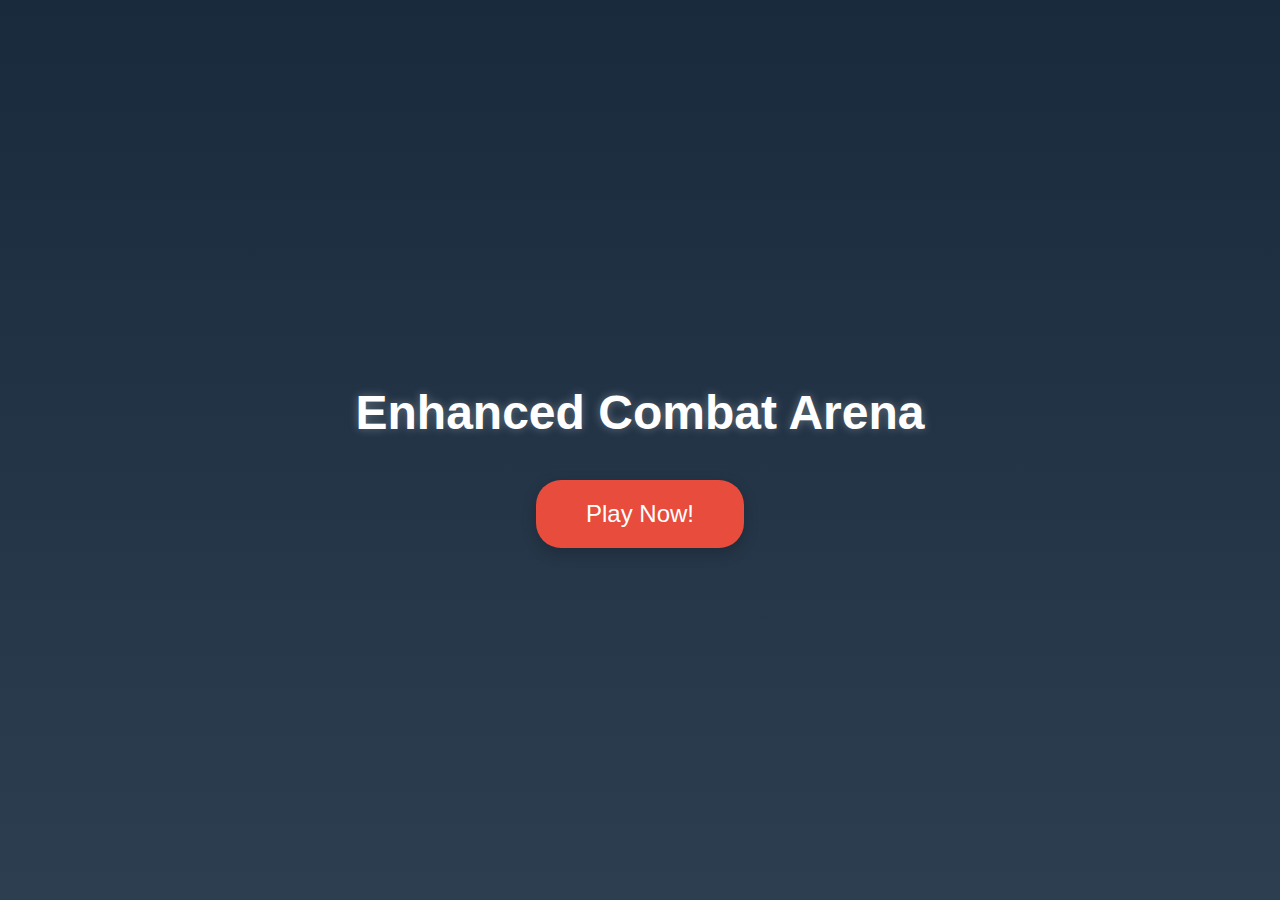
<file: docs/index.html>
<!DOCTYPE html>
<html>
<head>
    <title>Enhanced Combat Arena</title>
    <link rel="stylesheet" href="./styles/game.css">
    <style>
        body {
            margin: 0;
            height: 100vh;
            display: flex;
            flex-direction: column;
            align-items: center;
            justify-content: center;
            background: linear-gradient(to bottom, #1a2a3d, #2c3e50);
            font-family: Arial, sans-serif;
        }

        h1 {
            color: white;
            font-size: 3em;
            text-shadow: 0 0 10px rgba(255,255,255,0.3);
            margin-bottom: 40px;
            text-align: center;
        }

        .play-button {
            padding: 20px 50px;
            font-size: 1.5em;
            background: #e74c3c;
            color: white;
            border: none;
            border-radius: 25px;
            cursor: pointer;
            transition: transform 0.2s, background 0.2s, box-shadow 0.2s;
            text-decoration: none;
            box-shadow: 0 5px 15px rgba(0,0,0,0.2);
        }

        .play-button:hover {
            transform: scale(1.1);
            background: #c0392b;
            box-shadow: 0 8px 20px rgba(0,0,0,0.3);
        }

        .play-button:active {
            transform: scale(0.95);
        }
    </style>
</head>
<body>
    <h1>Enhanced Combat Arena</h1>
    <a href="character-select.html" class="play-button">Play Now!</a>
</body>
</html>
</file>
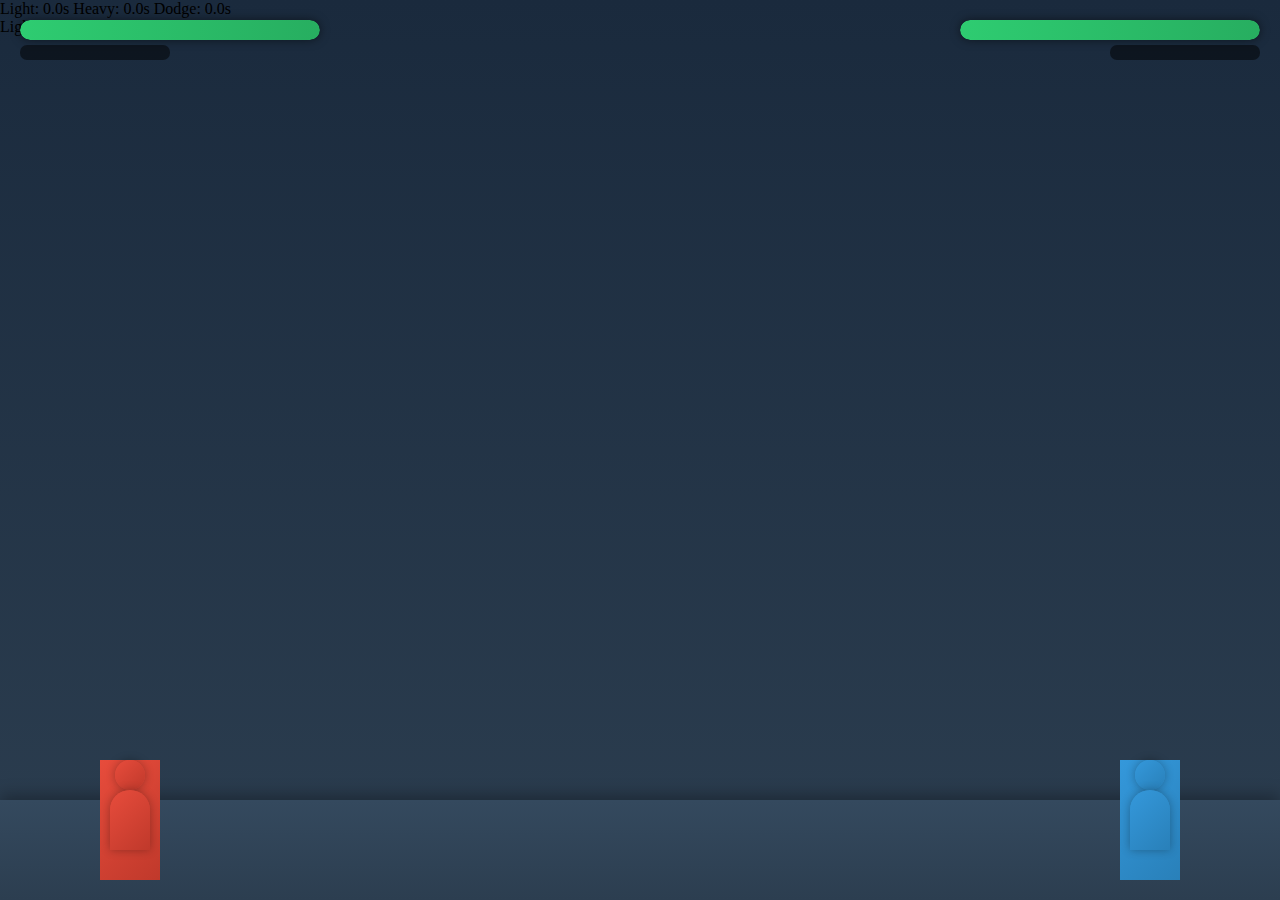
<file: newbattle.html>
<!DOCTYPE html>
<html>
<head>
    <title>Enhanced Combat Arena</title>
    <style>
        body {
            background: linear-gradient(to bottom, #1a2a3d, #2c3e50);
            margin: 0;
            overflow: hidden;
            height: 100vh;
        }
        .arena-floor {
            position: absolute;
            bottom: 0;
            width: 100%;
            height: 100px;
            background: linear-gradient(to bottom, #34495e, #2c3e50);
            box-shadow: 0 -5px 15px rgba(0,0,0,0.3);
        }
        .player {
            width: 60px;
            height: 120px;
            position: absolute;
            bottom: 20px;
            transition: transform 0.2s;
        }
        .player::before {  /* Head */
            content: '';
            position: absolute;
            top: 0;
            left: 15px;
            width: 30px;
            height: 30px;
            background: inherit;
            border-radius: 50%;
            box-shadow: 0 0 10px rgba(0,0,0,0.3);
            transition: all 0.3s;
        }
        .player::after {  /* Body */
            content: '';
            position: absolute;
            top: 30px;
            left: 10px;
            width: 40px;
            height: 60px;
            background: inherit;
            border-radius: 20px 20px 0 0;
            box-shadow: 0 0 10px rgba(0,0,0,0.3);
            transition: all 0.3s;
        }
        #player1 {
            background: linear-gradient(135deg, #e74c3c, #c0392b);
            left: 100px;
        }
        #player2 {
            background: linear-gradient(135deg, #3498db, #2980b9);
            right: 100px;
        }
        .transformed {
            filter: brightness(1.5) contrast(1.2);
            transform: scale(1.2);
        }
        .transformed::before,
        .transformed::after {
            box-shadow: 0 0 20px rgba(255,165,0,0.8);
        }
        .player.moving {
            animation: bounce 0.5s infinite;
        }
        .player.sliding {
            animation: slide 0.5s forwards;
        }
        @keyframes bounce {
            0%, 100% { transform: translateY(0); }
            50% { transform: translateY(-5px); }
        }
        @keyframes slide {
            0% { transform: rotate(0deg); }
            50% { transform: rotate(90deg) translateX(30px); height: 60px; }
            100% { transform: rotate(0deg); }
        }
        .health-bar {
            width: 300px;
            height: 20px;
            background: rgba(0,0,0,0.5);
            position: absolute;
            top: 20px;
            border-radius: 10px;
            overflow: hidden;
            box-shadow: 0 0 10px rgba(0,0,0,0.5);
        }
        .health-fill {
            height: 100%;
            background: linear-gradient(90deg, #2ecc71, #27ae60);
            transition: width 0.3s;
            border-radius: 10px;
        }
        #health1 { left: 20px; }
        #health2 { right: 20px; }
        
        .light-attack {
            position: absolute;
            width: 50px;
            height: 8px;
            background: linear-gradient(90deg, rgba(255,255,0,0.8), transparent);
            display: none;
            filter: blur(2px);
            animation: lightSlash 0.3s ease-out;
            border-radius: 4px;
        }
        .heavy-attack {
            position: absolute;
            width: 60px;
            height: 20px;
            background: linear-gradient(90deg, rgba(255,107,0,0.9), transparent);
            display: none;
            filter: blur(3px);
            animation: heavySlash 0.5s ease-out;
            border-radius: 6px;
        }
        .ultimate-meter {
            position: absolute;
            width: 150px;
            height: 15px;
            background: rgba(0,0,0,0.5);
            border-radius: 7px;
            overflow: hidden;
            top: 45px;
        }
        .ultimate-fill {
            height: 100%;
            width: 0%;
            background: linear-gradient(90deg, #FFD700, #FFA500);
            transition: width 0.3s;
        }
        #ultimate1 { left: 20px; }
        #ultimate2 { right: 20px; }

        .ultimate-ready {
            animation: pulse 1.5s infinite;
        }

        .ultimate-attack-p1 {
            position: absolute;
            width: 200px;
            height: 200px;
            background: radial-gradient(circle, #ff0000, transparent);
            filter: blur(5px);
            animation: transformationAura 2s ease-out infinite;
            display: none;
        }

        .ultimate-attack-p2 {
            position: absolute;
            width: 0;
            height: 300px;
            background: linear-gradient(to right, #0066ff, transparent);
            filter: blur(3px);
            animation: ultimateBeam 1.2s ease-out forwards;
            display: none;
        }

        @keyframes transformationAura {
            0% { transform: scale(1); opacity: 0.7; }
            50% { transform: scale(1.2); opacity: 0.9; }
            100% { transform: scale(1); opacity: 0.7; }
        }

        @keyframes ultimateBeam {
            0% { width: 0; opacity: 0; }
            10% { width: 100px; opacity: 0.3; }
            50% { width: 800px; opacity: 1; }
            100% { width: 1000px; opacity: 0; }
        }

        /* Rest of your existing animations... */
        
        .dodge-effect {
            position: absolute;
            width: 60px;
            height: 20px;
            background: rgba(255,255,255,0.3);
            filter: blur(5px);
            animation: dodgeTrail 0.5s ease-out;
        }

        @keyframes dodgeTrail {
            0% { opacity: 0.5; transform: scaleX(1); }
            100% { opacity: 0; transform: scaleX(2); }
        }

        /* Continue with your existing styles... */
    </style>
</head>
<body>
    <div class="arena-floor"></div>
    <div id="player1" class="player"></div>
    <div id="player2" class="player"></div>
    
    <div id="health1" class="health-bar">
        <div id="health1-fill" class="health-fill" style="width: 100%"></div>
    </div>
    <div id="health2" class="health-bar">
        <div id="health2-fill" class="health-fill" style="width: 100%"></div>
    </div>

    <div id="ultimate1" class="ultimate-meter">
        <div id="ultimate1-fill" class="ultimate-fill"></div>
    </div>
    <div id="ultimate2" class="ultimate-meter">
        <div id="ultimate2-fill" class="ultimate-fill"></div>
    </div>

    <div id="cooldown1" class="cooldown-display"></div>
    <div id="cooldown2" class="cooldown-display"></div>
</body>
<script>
    document.addEventListener('keydown', (e) => {
        keys[e.key.toLowerCase()] = true;
    });

    document.addEventListener('keyup', (e) => {
        keys[e.key.toLowerCase()] = false;
    });
    const player1 = {
        element: document.getElementById('player1'),
        health: 200,
        maxHealth: 200,
        x: 100,
        facing: 1,
        lightCooldown: 0,
        heavyCooldown: 0,
        ultimate: 0,
        transformed: false,
        dodgeCooldown: 0,
        stunned: false,  // 新增這行
        speed: 5
    };
    
    const player2 = {
        element: document.getElementById('player2'),
        health: 200,
        maxHealth: 200,
        x: window.innerWidth - 150,
        facing: -1,
        lightCooldown: 0,
        heavyCooldown: 0,
        ultimate: 0,
        dodgeCooldown: 0,
        stunned: false,  // 新增這行
        speed: 5
    };

    const LIGHT_COOLDOWN = 500;
    const HEAVY_COOLDOWN = 2000;
    const ULTIMATE_REQUIRED = 30;
    const DODGE_COOLDOWN = 1000;
    const keys = {};

    function dodge(player) {
        if (player.dodgeCooldown > 0) return;

        player.element.classList.add('sliding');
        player.dodgeCooldown = DODGE_COOLDOWN;

        // Create dodge trail effect
        const trail = document.createElement('div');
        trail.className = 'dodge-effect';
        trail.style.left = player.x + 'px';
        trail.style.bottom = '20px';
        document.body.appendChild(trail);

        // Move player during dodge
        const dodgeDistance = player.facing * 150;
        const newX = Math.max(0, Math.min(window.innerWidth - 60, player.x + dodgeDistance));
        player.x = newX;
        player.element.style.left = player.x + 'px';

        setTimeout(() => {
            player.element.classList.remove('sliding');
            trail.remove();
        }, 500);
    }
    function updateCooldowns() {
        document.getElementById('cooldown1').textContent = 
            `Light: ${(player1.lightCooldown/1000).toFixed(1)}s
             Heavy: ${(player1.heavyCooldown/1000).toFixed(1)}s
             Dodge: ${(player1.dodgeCooldown/1000).toFixed(1)}s
             ${player1.transformed ? 'TRANSFORMED!' : ''}`;
        document.getElementById('cooldown2').textContent = 
            `Light: ${(player2.lightCooldown/1000).toFixed(1)}s
             Heavy: ${(player2.heavyCooldown/1000).toFixed(1)}s
             Dodge: ${(player2.dodgeCooldown/1000).toFixed(1)}s`;
    }


    function transform(player) {
        if (player.ultimate < ULTIMATE_REQUIRED) return;
        
        player.transformed = true;
        player.stunned = false;  // 加在這裡，變身時解除暈眩
        player.element.style.filter = '';  // 清除暈眩的視覺效果
        player.element.classList.add('transformed');
        player.maxHealth = 300;
        player.health = Math.min(player.health + 100, player.maxHealth);
        player.speed = 8;

        // Create transformation effect
        const aura = document.createElement('div');
        aura.className = 'ultimate-attack-p1';
        aura.style.left = (player.x - 70) + 'px';
        aura.style.bottom = '0px';
        document.body.appendChild(aura);
        aura.style.display = 'block';

        // Update health bar
        const healthBar = document.getElementById('health1-fill');
        healthBar.style.width = (player.health / player.maxHealth * 100) + '%';

        // Reset ultimate meter
        player.ultimate = 0;
        document.getElementById('ultimate1-fill').style.width = '0%';
        document.getElementById('ultimate1').classList.remove('ultimate-ready');

        // End transformation after 10 seconds
        setTimeout(() => {
            player.transformed = false;
            player.element.classList.remove('transformed');
            player.maxHealth = 200;
            player.health = Math.min(player.health, player.maxHealth);
            player.speed = 5;
            healthBar.style.width = (player.health / player.maxHealth * 100) + '%';
            aura.remove();
        }, 10000);
    }

    function ultimateBeam(attacker, defender) {
    if (attacker.ultimate < ULTIMATE_REQUIRED) return;

    const beam = document.createElement('div');
    beam.className = 'ultimate-attack-p2';
    beam.style.left = (attacker.facing > 0 ? attacker.x + 60 : attacker.x - 940) + 'px';
    beam.style.bottom = '0px';
    document.body.appendChild(beam);
    beam.style.display = 'block';

    const inLine = (attacker.facing > 0 && defender.x > attacker.x) ||
                 (attacker.facing < 0 && defender.x < attacker.x);
    const distance = Math.abs((attacker.x + 30) - (defender.x + 30));
    
    if (inLine && distance < 800) {
        // 改為定身效果而不是傷害
        defender.stunned = true;
        defender.element.style.filter = 'brightness(0.5) sepia(1)';
        
        // 3秒後解除定身
        setTimeout(() => {
            defender.stunned = false;
            defender.element.style.filter = '';
        }, 5000);
    }

    attacker.ultimate = 0;
    document.getElementById('ultimate2-fill').style.width = '0%';
    document.getElementById('ultimate2').classList.remove('ultimate-ready');

    setTimeout(() => beam.remove(), 1200);
}

    // [Previous helper functions remain the same: createParticles, attack, etc.]

    let lastTime = performance.now();
    function gameLoop(currentTime) {
        const deltaTime = currentTime - lastTime;
        lastTime = currentTime;

        // Update cooldowns
        player1.lightCooldown = Math.max(0, player1.lightCooldown - deltaTime);
        player1.heavyCooldown = Math.max(0, player1.heavyCooldown - deltaTime);
        player1.dodgeCooldown = Math.max(0, player1.dodgeCooldown - deltaTime);
        player2.lightCooldown = Math.max(0, player2.lightCooldown - deltaTime);
        player2.heavyCooldown = Math.max(0, player2.heavyCooldown - deltaTime);
        player2.dodgeCooldown = Math.max(0, player2.dodgeCooldown - deltaTime);
        
        updateCooldowns();

        let player1Moving = false;
        let player2Moving = false;

        // Player 1 controls
        if (keys['a'] && player1.x > 0 && !player1.stunned) {
        player1.x -= player1.speed;
        player1.facing = -1;
        player1Moving = true;
        player1.element.style.left = player1.x + 'px';
    }
        if (keys['d'] && player1.x < window.innerWidth - 60 && !player1.stunned) {
            player1.x += player1.speed;
            player1.facing = 1;
            player1Moving = true;
            player1.element.style.left = player1.x + 'px';
        }
        if (keys['z'] && !player1.stunned) {
            const damage = player1.transformed ? 8 : 5;
            attack(player1, player2, damage, false);
        }
        if (keys['x'] && !player1.stunned) {
            const damage = player1.transformed ? 15 : 10;
            attack(player1, player2, damage, true);
        }
        if (keys['c'] && player1.ultimate >= ULTIMATE_REQUIRED ) {
            transform(player1);
        }
        if (keys['v'] && !player1.stunned) {
            dodge(player1);
        }

        // Player 2 controls
        if (keys['arrowleft'] && player2.x > 0) {
            player2.x -= player2.speed;
            player2.facing = -1;
            player2Moving = true;
            player2.element.style.left = player2.x + 'px';
        }
        if (keys['arrowright'] && player2.x < window.innerWidth - 60) {
            player2.x += player2.speed;
            player2.facing = 1;
            player2Moving = true;
            player2.element.style.left = player2.x + 'px';
        }
        if (keys['o']) {
            attack(player2, player1, 5, false);
        }
        if (keys['p']) {
            attack(player2, player1, 10, true);
        }
        if (keys['i'] && player2.ultimate >= ULTIMATE_REQUIRED) {
            ultimateBeam(player2, player1);
        }
        if (keys['u']) {
            dodge(player2);
        }

        // Update positions and animations
               

        
        player1.element.classList.toggle('moving', player1Moving);
        player2.element.classList.toggle('moving', player2Moving);

        // Check for game over
        if (player1.health <= 0 || player2.health <= 0) {
            const winner = player1.health <= 0 ? "Player 2" : "Player 1";
            alert(winner + " wins!");
            return;
        }

        requestAnimationFrame(gameLoop);
    }

    gameLoop(performance.now());
</script>
<script>
    function createParticles(x, y, isHeavy) {
        const container = document.createElement('div');
        container.className = 'attack-particles';
        container.style.left = x + 'px';
        container.style.bottom = y + 'px';
        
        const particleCount = isHeavy ? 15 : 8;
        
        for(let i = 0; i < particleCount; i++) {
            const particle = document.createElement('div');
            particle.className = 'particle';
            
            const angle = (Math.random() * Math.PI * 2);
            const speed = isHeavy ? Math.random() * 100 + 50 : Math.random() * 50 + 25;
            const x = Math.cos(angle) * speed;
            const y = Math.sin(angle) * speed;
            
            particle.style.setProperty('--x', `${x}px`);
            particle.style.setProperty('--y', `${y}px`);
            particle.style.background = isHeavy ? '#ff6b00' : '#ffff00';
            
            container.appendChild(particle);
        }
        
        document.body.appendChild(container);
        setTimeout(() => container.remove(), 500);
    }

    function attack(attacker, defender, damage, isHeavy) {
        if (isHeavy && attacker.heavyCooldown > 0) return;
        if (!isHeavy && attacker.lightCooldown > 0) return;

        const attack = document.createElement('div');
        attack.className = isHeavy ? 'heavy-attack' : 'light-attack';
        
        const attackX = attacker.facing > 0 ? 
            attacker.x + 60 : attacker.x - (isHeavy ? 60 : 50);
        attack.style.left = attackX + 'px';
        attack.style.bottom = '70px';
        
        if (attacker.facing < 0) {
            attack.style.transform = 'scaleX(-1)';
        }
        
        document.body.appendChild(attack);
        attack.style.display = 'block';

        createParticles(attackX + (attacker.facing > 0 ? 30 : -30), 70, isHeavy);

        if (isHeavy) {
            attacker.heavyCooldown = HEAVY_COOLDOWN;
        } else {
            attacker.lightCooldown = LIGHT_COOLDOWN;
        }

        const attackerCenter = attacker.x + 30;
        const defenderCenter = defender.x + 30;
        const distance = Math.abs(attackerCenter - defenderCenter);
        
        if (distance < 120) {
            defender.health = Math.max(0, defender.health - damage);
            
            // 修改大招累積邏輯：玩家1在變身狀態下不能累積大招
            if (attacker === player1) {
                if (!attacker.transformed) {
                    attacker.ultimate = Math.min(ULTIMATE_REQUIRED, attacker.ultimate + damage);
                }
            } else {
                attacker.ultimate = Math.min(ULTIMATE_REQUIRED, attacker.ultimate + damage);
            }
            
            const healthBar = defender === player1 ? 
                document.getElementById('health1-fill') : 
                document.getElementById('health2-fill');
            healthBar.style.width = (defender.health / defender.maxHealth * 100) + '%';
            
            const ultimateMeter = attacker === player1 ? 
                document.getElementById('ultimate1-fill') : 
                document.getElementById('ultimate2-fill');
            ultimateMeter.style.width = (attacker.ultimate / ULTIMATE_REQUIRED * 100) + '%';
            
            if (attacker.ultimate >= ULTIMATE_REQUIRED) {
                ultimateMeter.parentElement.classList.add('ultimate-ready');
            }
            
            defender.element.style.transform = `translateX(${attacker.facing * 10}px)`;
            setTimeout(() => {
                defender.element.style.transform = 'translateX(0)';
            }, 100);
        }

        setTimeout(() => attack.remove(), isHeavy ? 500 : 300);
    }


    // Add particle style if not already present
    const style = document.createElement('style');
    style.textContent = `
        .particle {
            position: absolute;
            width: 4px;
            height: 4px;
            background: white;
            border-radius: 50%;
            animation: particle 0.5s ease-out forwards;
        }
        @keyframes particle {
            0% { 
                transform: translate(0, 0) scale(1);
                opacity: 1;
            }
            100% { 
                transform: translate(var(--x), var(--y)) scale(0);
                opacity: 0;
            }
        }
        .attack-particles {
            position: absolute;
            pointer-events: none;
        }
    `;
    document.head.appendChild(style);
</script>
</html>
</file>
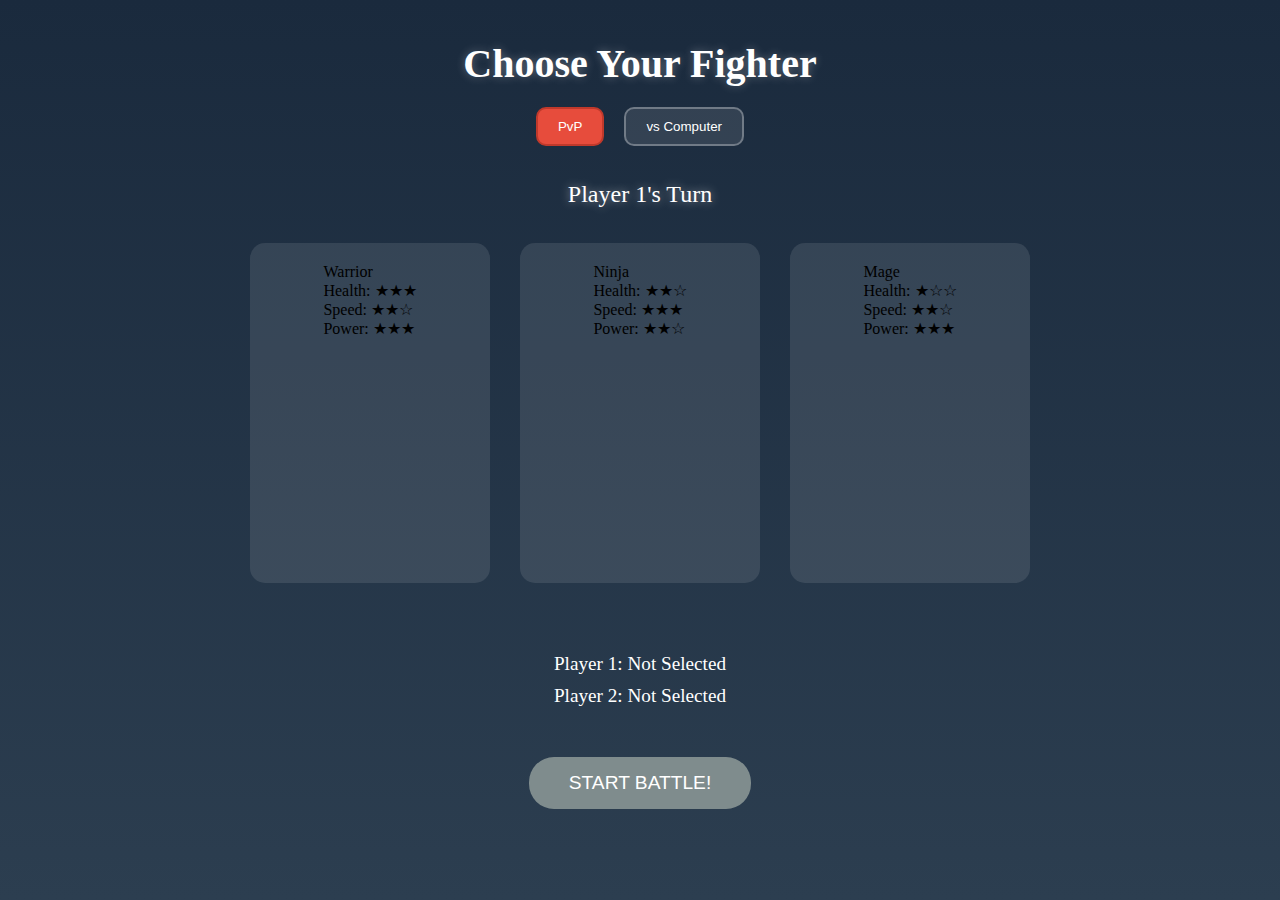
<file: docs/character-select.html>
<!DOCTYPE html>
<html>
<head>
    <title>Character Selection - Enhanced Combat Arena</title>
    <link rel="stylesheet" href="./styles/game.css">
    <link rel="stylesheet" href="./styles/character-select.css">
    <style>
        .mode-selection {
            display: flex;
            justify-content: center;
            margin-bottom: 20px;
        }
        .mode-button {
            margin: 0 10px;
            padding: 10px 20px;
            background: rgba(255,255,255,0.1);
            color: white;
            border: 2px solid rgba(255,255,255,0.3);
            border-radius: 10px;
            cursor: pointer;
            transition: all 0.3s ease;
        }
        .mode-button.active {
            background: #e74c3c;
            border-color: #c0392b;
        }
    </style>
</head>
<body>
    <div class="character-select">
        <h1>Choose Your Fighter</h1>
        
        <div class="mode-selection">
            <button class="mode-button active" id="pvpMode">PvP</button>
            <button class="mode-button" id="computerMode">vs Computer</button>
        </div>

        <div class="player-turn">Player 1's Turn</div>
        
        <div class="character-grid">
            <div class="character-card" data-character="warrior">
                <div class="character-preview" style="background: linear-gradient(135deg, #e74c3c, #c0392b)"></div>
                <div class="character-info">
                    <div class="character-name">Warrior</div>
                    <div class="character-stats">
                        Health: ★★★<br>
                        Speed: ★★☆<br>
                        Power: ★★★
                    </div>
                </div>
            </div>

            <div class="character-card" data-character="ninja">
                <div class="character-preview" style="background: linear-gradient(135deg, #3498db, #2980b9)"></div>
                <div class="character-info">
                    <div class="character-name">Ninja</div>
                    <div class="character-stats">
                        Health: ★★☆<br>
                        Speed: ★★★<br>
                        Power: ★★☆
                    </div>
                </div>
            </div>

            <div class="character-card" data-character="mage">
                <div class="character-preview" style="background: linear-gradient(135deg, #9b59b6, #8e44ad)"></div>
                <div class="character-info">
                    <div class="character-name">Mage</div>
                    <div class="character-stats">
                        Health: ★☆☆<br>
                        Speed: ★★☆<br>
                        Power: ★★★
                    </div>
                </div>
            </div>
        </div>

        <div class="selection-info">
            <div class="player1-selection">Player 1: Not Selected</div>
            <div class="player2-selection">Player 2: Not Selected</div>
        </div>

        <button class="start-button" id="startButton" disabled>START BATTLE!</button>
    </div>

    <script>
        let player1Selection = null;
        let player2Selection = null;
        let isComputerMode = false;
        const playerTurn = document.querySelector('.player-turn');
        const startButton = document.getElementById('startButton');
        const p1SelectionText = document.querySelector('.player1-selection');
        const p2SelectionText = document.querySelector('.player2-selection');
        const pvpModeButton = document.getElementById('pvpMode');
        const computerModeButton = document.getElementById('computerMode');
        const characterCards = document.querySelectorAll('.character-card');

        // Mode selection
        pvpModeButton.addEventListener('click', () => {
            isComputerMode = false;
            pvpModeButton.classList.add('active');
            computerModeButton.classList.remove('active');
            resetSelection();
        });

        computerModeButton.addEventListener('click', () => {
            isComputerMode = true;
            computerModeButton.classList.add('active');
            pvpModeButton.classList.remove('active');
            resetSelection();
        });

        function resetSelection() {
            player1Selection = null;
            player2Selection = null;
            startButton.disabled = true;
            playerTurn.textContent = "Player 1's Turn";
            p1SelectionText.textContent = "Player 1: Not Selected";
            p2SelectionText.textContent = "Player 2: Not Selected";
            
            characterCards.forEach(card => {
                card.classList.remove('selected');
            });
        }

        characterCards.forEach(card => {
            card.addEventListener('click', () => {
                if (!player1Selection) {
                    player1Selection = card.dataset.character;
                    card.classList.add('selected');
                    p1SelectionText.textContent = `Player 1: ${card.querySelector('.character-name').textContent}`;
                    
                    if (isComputerMode) {
                        // Automatically select a different character for computer
                        const availableCharacters = Array.from(characterCards)
                            .filter(c => c.dataset.character !== player1Selection);
                        const computerCard = availableCharacters[Math.floor(Math.random() * availableCharacters.length)];
                        
                        player2Selection = computerCard.dataset.character;
                        computerCard.classList.add('selected');
                        p2SelectionText.textContent = `Player 2: ${computerCard.querySelector('.character-name').textContent} (Computer)`;
                        playerTurn.textContent = "Ready to Battle!";
                        startButton.disabled = false;
                    } else {
                        playerTurn.textContent = "Player 2's Turn";
                    }
                } else if (!isComputerMode && !player2Selection && card.dataset.character !== player1Selection) {
                    player2Selection = card.dataset.character;
                    card.classList.add('selected');
                    playerTurn.textContent = "Ready to Battle!";
                    p2SelectionText.textContent = `Player 2: ${card.querySelector('.character-name').textContent}`;
                    startButton.disabled = false;
                }
            });
        });

        startButton.addEventListener('click', () => {
            // Store game mode
            localStorage.setItem('gameMode', isComputerMode ? 'computer' : 'pvp');
            
            // Store character selections
            localStorage.setItem('player1Character', player1Selection);
            localStorage.setItem('player2Character', player2Selection);
            
            // Navigate to game page
            window.location.href = 'game.html';
        });

        // Check if there was a previous mode selected
        const previousMode = localStorage.getItem('gameMode');
        if (previousMode === 'computer') {
            computerModeButton.click();
        } else {
            pvpModeButton.click();
        }
    </script>
</body>
</html>
</file>
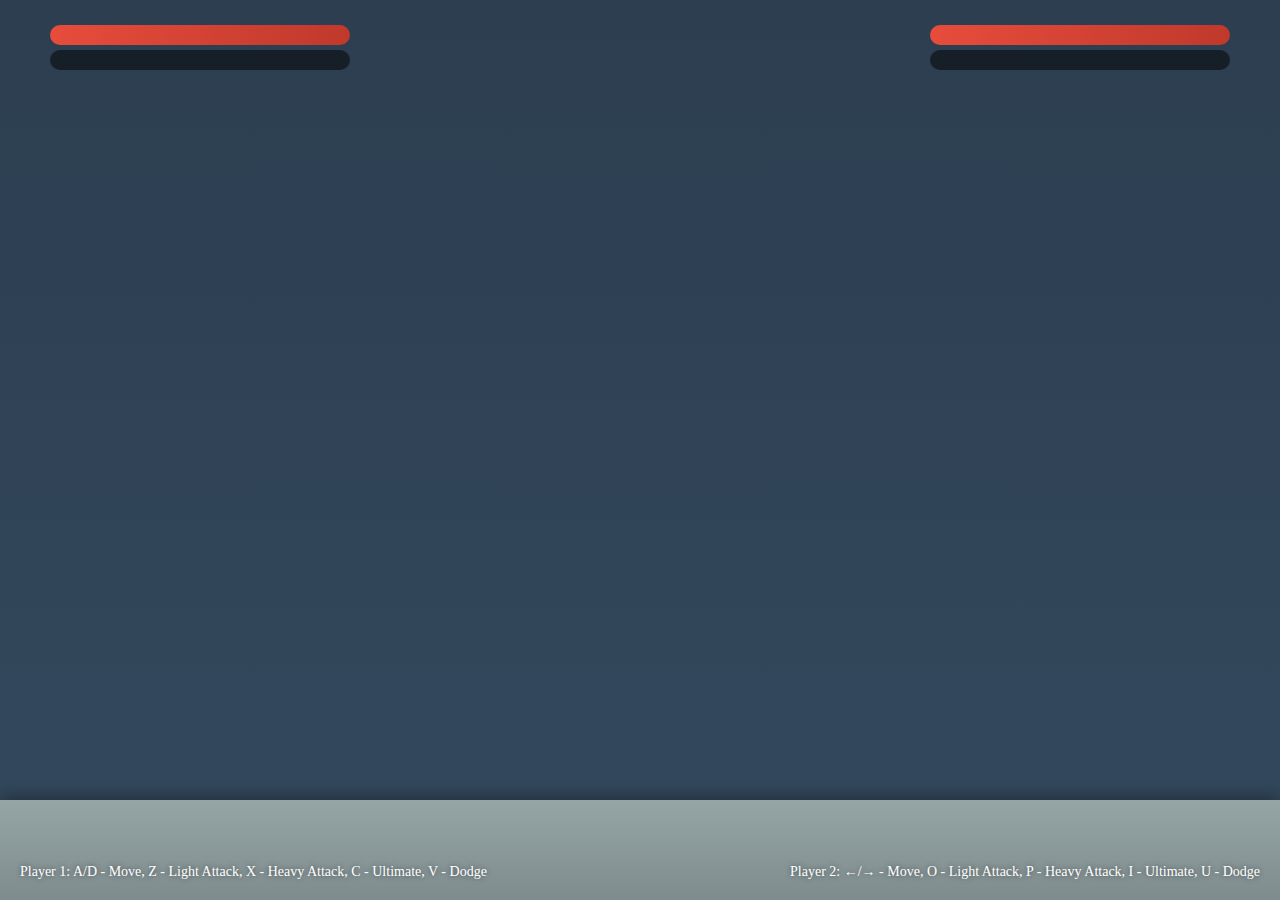
<file: docs/game.html>
<!DOCTYPE html>
<html>
<head>
    <title>Enhanced Combat Arena - Battle!</title>
    <link rel="stylesheet" href="./styles/game.css">
    <link rel="stylesheet" href="./styles/endgame.css">
</head>
<body>
    <div class="game-container">
        <div class="arena-floor"></div>
        
        <!-- Health and Ultimate Bars -->
        <div class="status-bars">
            <div class="player1-status">
                <div id="health1" class="health-bar">
                    <div id="health1-fill" class="health-fill"></div>
                </div>
                <div id="ultimate1" class="ultimate-meter">
                    <div id="ultimate1-fill" class="ultimate-fill"></div>
                </div>
            </div>
            
            <div class="player2-status">
                <div id="health2" class="health-bar">
                    <div id="health2-fill" class="health-fill"></div>
                </div>
                <div id="ultimate2" class="ultimate-meter">
                    <div id="ultimate2-fill" class="ultimate-fill"></div>
                </div>
            </div>
        </div>

        <!-- Players -->
        <div id="player1" class="player"></div>
        <div id="player2" class="player"></div>

        <!-- Cooldown Displays -->
        <div id="cooldown1" class="cooldown-display"></div>
        <div id="cooldown2" class="cooldown-display"></div>

        <!-- Controls Info -->
        <div class="controls-info">
            <div class="player1-controls">
                Player 1: A/D - Move, Z - Light Attack, X - Heavy Attack, C - Ultimate, V - Dodge
            </div>
            <div class="player2-controls">
                Player 2: ←/→ - Move, O - Light Attack, P - Heavy Attack, I - Ultimate, U - Dodge
            </div>
        </div>
    </div>

    <!-- Game End Screen -->
    <div class="game-end-screen">
        <div class="game-end-content">
            <div class="winner-text">Victory!</div>
            <div class="winner-character">Warrior</div>
            <div class="end-game-buttons">
                <button class="end-game-button play-again">Play Again</button>
                <button class="end-game-button return-menu">Main Menu</button>
            </div>
        </div>
    </div>

    <script src="./scripts/characters.js"></script>
    <script src="./scripts/com.js"></script>
    <script src="./scripts/game.js"></script>
    
    <script>
        // Initialize game
    function initGame() {
            initializePlayers();
            
            // Initialize AI if in computer mode
            const gameMode = localStorage.getItem('gameMode');
            const player2Character = localStorage.getItem('player2Character');
            
            if (gameMode === 'computer' && player2Character) {
                // Stop any existing AI
                if (window.computerAI) {
                    window.computerAI.stop();
                }
                
                // Create and start new AI
                window.computerAI = new ComputerAI(player2, player1, characterStats[player2Character]);
                window.computerAI.start();
                
                // Hide player 2 controls
                const player2Controls = document.querySelector('.player2-controls');
                if (player2Controls) {
                    player2Controls.style.display = 'none';
                }
            }
            
            // Start game loop
            gameLoop();
        }

        // Start the game when everything is loaded
        window.addEventListener('load', initGame);
    </script>
</body>
</html>
</file>
<file: docs/styles/game.css>
.game-container {
    position: fixed;
    top: 0;
    left: 0;
    width: 100%;
    height: 100vh;
    background: linear-gradient(to bottom, #2c3e50, #34495e);
    overflow: hidden;
}

.arena-floor {
    position: absolute;
    bottom: 0;
    width: 100%;
    height: 100px;
    background: linear-gradient(to bottom, #95a5a6, #7f8c8d);
    box-shadow: 0 -5px 15px rgba(0,0,0,0.3);
}

.player {
    position: absolute;
    bottom: 100px;
    width: 60px;
    height: 100px;
    z-index: 10;
}



.player[data-character="warrior"] {
    border-radius: 10px;
    box-shadow: 0 0 10px rgba(0,0,0,0.3);
    background: #e74c3c;
    position: relative;
}

/* 战士的头发 */
.player[data-character="warrior"]::before {
    content: '';
    position: absolute;
    top: -10px;
    left: 50%;
    transform: translateX(-50%);
    width: 40px;
    height: 35px;
    background: #f1c40f;
    border-radius: 5px 5px 0 0;
    clip-path: polygon(
        0% 100%,
        20% 60%,
        40% 100%,
        60% 60%,
        80% 100%,
        100% 60%,
        100% 100%
    );
    z-index: 2;
}

/* 战士的面部 */
.player[data-character="warrior"]::after {
    content: '• •\A▬';
    white-space: pre;
    position: absolute;
    top: 25px;
    left: 50%;
    transform: translateX(-50%);
    color: #333;
    font-size: 14px;
    letter-spacing: 8px;
    z-index: 2;
}

/* 新增: 战士攻击时的面部变化 */
.player[data-character="warrior"].light-attack::after {
    content: '• •\A⚔️';
    animation: facialExpressionChange 0.3s;
}

.player[data-character="warrior"].heavy-attack::after {
    content: '• •\A💥';
    animation: facialExpressionChange 0.5s;
}

/* 新增: 面部表情动画 */
@keyframes facialExpressionChange {
    0% { transform: translateX(-50%) scale(1); }
    50% { transform: translateX(-50%) scale(1.2); }
    100% { transform: translateX(-50%) scale(1); }
}

/* 优化战士的精神体效果 */
.warrior-spirit {
    position: absolute;
    top: -10px;
    left: -10px;
    width: calc(100% + 20px);
    height: calc(100% + 20px);
    background: #f1c40f;
    opacity: 0;
    border-radius: 10px;
    pointer-events: none;
    z-index: 1;
    filter: blur(2px);
    transform-origin: center center;
}

/* 优化攻击时的精神体动画 */
.player[data-character="warrior"].light-attack .warrior-spirit {
    animation: spiritPunchEnhanced 0.3s ease-in-out;
}

.player[data-character="warrior"].heavy-attack .warrior-spirit {
    animation: spiritPunchEnhanced 0.5s ease-in-out;
}

/* Enhanced clock effect */
.warrior-ultimate-clock {
    position: fixed;
    top: 50%;
    left: 50%;
    transform: translate(-50%, -50%);
    width: 200px;
    height: 200px;
    border: 15px solid #f1c40f;  /* Thicker border */
    border-radius: 50%;
    opacity: 0;
    pointer-events: none;
    z-index: 1000;
    box-shadow: 0 0 30px #f1c40f;  /* Add glow effect */
}

/* Enhanced clock markers */
.warrior-ultimate-clock::before {
    content: '';
    position: absolute;
    width: 100%;
    height: 100%;
    background: conic-gradient(
        from 0deg,
        transparent 0deg,
        #f1c40f 10deg,
        transparent 20deg,
        transparent 80deg,
        #f1c40f 90deg,
        transparent 100deg,
        transparent 170deg,
        #f1c40f 180deg,
        transparent 190deg,
        transparent 260deg,
        #f1c40f 270deg,
        transparent 280deg,
        transparent 350deg,
        #f1c40f 360deg
    );
    opacity: 0.5;
    border-radius: 50%;
    animation: clockRotate 2s linear;
}

@keyframes clockRotate {
    from { transform: rotate(0deg); }
    to { transform: rotate(360deg); }
}

/* Enhanced clock appear animation */
@keyframes clockAppear {
    0% {
        opacity: 0;
        transform: translate(-50%, -50%) scale(0) rotate(0deg);
        box-shadow: 0 0 0 #f1c40f;
    }
    20% {
        opacity: 1;
        transform: translate(-50%, -50%) scale(1.2) rotate(72deg);
        box-shadow: 0 0 50px #f1c40f;
    }
    80% {
        opacity: 1;
        transform: translate(-50%, -50%) scale(1) rotate(288deg);
        box-shadow: 0 0 30px #f1c40f;
    }
    100% {
        opacity: 0;
        transform: translate(-50%, -50%) scale(1.5) rotate(360deg);
        box-shadow: 0 0 0 #f1c40f;
    }
}
/* Ninja specific styles */
.player[data-character="ninja"] {
    clip-path: polygon(20% 0%, 80% 0%, 100% 20%, 100% 100%, 0 100%, 0 20%);
}

.player[data-character="ninja"]::before {
    width: 35px;
    height: 15px;
    background: rgba(255, 255, 255, 0.5);
}

/* Mage specific styles */
.player[data-character="mage"] {
    clip-path: polygon(50% 0%, 85% 15%, 100% 100%, 0 100%, 15% 15%);
}

.player[data-character="mage"]::before {
    width: 30px;
    height: 18px;
    background: rgba(255, 255, 255, 0.6);
}



.player[data-character="ninja"]::after {
    content: '• •\A†';
    white-space: pre;
}

.player[data-character="mage"]::after {
    content: '• •\A⚡';
    white-space: pre;
}

#player1 {
    left: 100px;
}

#player2 {
    left: calc(100% - 160px); /* Changed from 'right' to 'left' with calc */
}

.status-bars {
    position: absolute;
    top: 20px;
    width: 100%;
    display: flex;
    justify-content: space-between;
    padding: 0 50px;
    box-sizing: border-box;
}

.health-bar, .ultimate-meter {
    width: 300px;
    height: 20px;
    background: rgba(0,0,0,0.5);
    border-radius: 10px;
    overflow: hidden;
    margin: 5px 0;
}

.health-fill {
    width: 100%;
    height: 100%;
    background: linear-gradient(to right, #e74c3c, #c0392b);
    transition: width 0.3s;
}

.ultimate-fill {
    width: 0%;
    height: 100%;
    background: linear-gradient(to right, #f1c40f, #f39c12);
    transition: width 0.3s;
}

.cooldown-display {
    position: absolute;
    color: white;
    font-size: 14px;
    text-shadow: 0 0 5px rgba(0,0,0,0.5);
}

#cooldown1 {
    left: 100px;
    top: 150px;
}

#cooldown2 {
    right: 100px;
    top: 150px;
}

.controls-info {
    position: absolute;
    bottom: 20px;
    width: 100%;
    display: flex;
    justify-content: space-between;
    padding: 0 20px;
    box-sizing: border-box;
    color: white;
    font-size: 14px;
    text-shadow: 0 0 5px rgba(0,0,0,0.5);
}

/* Attack Animations */
.light-attack {
    animation: lightAttack 0.3s ease-in-out;
}

.heavy-attack {
    animation: heavyAttack 0.5s ease-in-out;
}

@keyframes lightAttack {
    0% { transform: translateX(0) scaleX(var(--facing)); }
    25% { transform: translateX(calc(var(--facing) * -10px)) scaleX(var(--facing)); }
    50% { transform: translateX(calc(var(--facing) * 20px)) scaleX(var(--facing)); }
    100% { transform: translateX(0) scaleX(var(--facing)); }
}

@keyframes heavyAttack {
    0% { transform: translateX(0) scaleX(var(--facing)) rotate(0deg); }
    25% { transform: translateX(calc(var(--facing) * -20px)) scaleX(var(--facing)) rotate(-45deg); }
    50% { transform: translateX(calc(var(--facing) * 40px)) scaleX(var(--facing)) rotate(90deg); }
    100% { transform: translateX(0) scaleX(var(--facing)) rotate(0deg); }
}

/* Hit Effects */
.hit-effect {
    position: absolute;
    pointer-events: none;
    z-index: 100;
}

.hit-effect.light {
    width: 30px;
    height: 30px;
    background: radial-gradient(circle, #fff 0%, transparent 70%);
    animation: lightHit 0.3s ease-out forwards;
}

.hit-effect.heavy {
    width: 50px;
    height: 50px;
    background: radial-gradient(circle, #ff0 0%, #f00 50%, transparent 70%);
    animation: heavyHit 0.5s ease-out forwards;
}

@keyframes lightHit {
    0% { transform: scale(0); opacity: 1; }
    100% { transform: scale(2); opacity: 0; }
}

@keyframes heavyHit {
    0% { transform: scale(0) rotate(0deg); opacity: 1; }
    100% { transform: scale(3) rotate(180deg); opacity: 0; }
}

/* Character-specific attack effects */


.player[data-character="ninja"].light-attack::after {
    content: '🌟';
}

.player[data-character="mage"].light-attack::after {
    content: '✨';
}



.player[data-character="ninja"].heavy-attack::after {
    content: '⚡';
}

.player[data-character="mage"].heavy-attack::after {
    content: '🔮';
}

/* Add these new styles for attack effects */
.attack-effect {
    position: absolute;
    pointer-events: none;
    z-index: 100;
}

.attack-effect.light {
    width: 40px;
    height: 40px;
    background: linear-gradient(45deg, transparent, #fff);
    animation: slashEffect 0.3s ease-out forwards;
}

.attack-effect.heavy {
    width: 60px;
    height: 60px;
    background: linear-gradient(45deg, transparent, #ff0, #f00);
    animation: slashEffect 0.5s ease-out forwards;
}

@keyframes slashEffect {
    0% {
        opacity: 1;
        transform: scale(0) rotate(0deg);
    }
    100% {
        opacity: 0;
        transform: scale(1.5) rotate(180deg);
    }
}

/* Character-specific attack effects */
.player[data-character="warrior"] .attack-effect.light::before {
    content: '⚔️';
    font-size: 24px;
}

.player[data-character="ninja"] .attack-effect.light::before {
    content: '🌟';
    font-size: 24px;
}

.player[data-character="mage"] .attack-effect.light::before {
    content: '✨';
    font-size: 24px;
}

.player[data-character="warrior"] .attack-effect.heavy::before {
    content: '💥';
    font-size: 32px;
}

.player[data-character="ninja"] .attack-effect.heavy::before {
    content: '⚡';
    font-size: 32px;
}

.player[data-character="mage"] .attack-effect.heavy::before {
    content: '🔮';
    font-size: 32px;
} 
/* Stun Animation */
.stunned {
    animation: stunEffect 0.3s ease-in-out infinite;
    opacity: 0.7;
}

@keyframes stunEffect {
    0% { transform: translateY(0) rotate(0deg) scaleX(var(--facing)); }
    25% { transform: translateY(-10px) rotate(-5deg) scaleX(var(--facing)); }
    75% { transform: translateY(-10px) rotate(5deg) scaleX(var(--facing)); }
    100% { transform: translateY(0) rotate(0deg) scaleX(var(--facing)); }
}

.knockback {
    animation: knockbackEffect 0.5s ease-out;
}

@keyframes knockbackEffect {
    0% { transform: translateY(0) scaleX(var(--facing)); }
    50% { transform: translateY(-50px) scaleX(var(--facing)); }
    100% { transform: translateY(0) scaleX(var(--facing)); }
}

/* Dodge Animation */
.dodging {
    animation: slideAttack 0.4s cubic-bezier(0.25, 0.46, 0.45, 0.94);
    opacity: 0.7;
}

@keyframes slideAttack {
    0% {
        transform: translateX(0) scaleX(var(--facing)) rotate(0deg);
    }
    20% {
        transform: translateX(calc(var(--facing) * 15px)) scaleX(var(--facing)) rotate(30deg);
    }
    50% {
        transform: translateX(calc(var(--facing) * 30px)) scaleX(var(--facing)) rotate(60deg);
    }
    80% {
        transform: translateX(calc(var(--facing) * 45px)) scaleX(var(--facing)) rotate(30deg);
    }
    100% {
        transform: translateX(calc(var(--facing) * 50px)) scaleX(var(--facing)) rotate(0deg);
    }
}
/* Ultimate Effects */
.ultimate-overlay {
    position: fixed;
    top: 0;
    left: 0;
    width: 100%;
    height: 100%;
    pointer-events: none;
    z-index: 1000;
}

/* Warrior Time Stop Effect */
.time-stop-effect {
    background: rgba(231, 76, 60, 0.2);
    animation: timeStopPulse 1s ease-in-out infinite;
}

@keyframes timeStopPulse {
    0% { background: rgba(231, 76, 60, 0.1); }
    50% { background: rgba(231, 76, 60, 0.3); }
    100% { background: rgba(231, 76, 60, 0.1); }
}

/* Ninja Iaijutsu Effect */
.iaijutsu-slash {
    position: absolute;
    background: linear-gradient(90deg, transparent, #3498db, transparent);
    height: 100%;
    animation: iaijutsuSlash 0.5s ease-out forwards;
}

@keyframes iaijutsuSlash {
    0% { 
        width: 0;
        opacity: 0;
        transform: translateX(0);
    }
    50% {
        width: var(--slash-width);
        opacity: 1;
    }
    100% {
        width: var(--slash-width);
        opacity: 0;
        transform: translateX(var(--slash-distance));
    }
}

/* Mage Meteor Effect */
.meteor-warning {
    position: absolute;
    border-radius: 50%;
    border: 2px solid #e74c3c;
    animation: meteorWarning 1s ease-in infinite;
}

.meteor {
    position: absolute;
    background: radial-gradient(circle, #e74c3c, #c0392b);
    border-radius: 50%;
    animation: meteorStrike 0.5s ease-in forwards;
}

@keyframes meteorWarning {
    0% { 
        transform: scale(0.8);
        opacity: 0.3;
    }
    50% {
        transform: scale(1.2);
        opacity: 0.7;
    }
    100% {
        transform: scale(0.8);
        opacity: 0.3;
    }
}

@keyframes meteorStrike {
    0% {
        transform: scale(0.1) translateY(-1000px);
        opacity: 0;
    }
    70% {
        transform: scale(0.5) translateY(-100px);
        opacity: 1;
    }
    100% {
        transform: scale(2) translateY(0);
        opacity: 0;
    }
}

/* During Ultimate */
.using-ultimate {
    animation: ultimateGlow 0.5s ease-in-out infinite;
}

@keyframes ultimateGlow {
    0% { filter: brightness(1); }
    50% { filter: brightness(1.5); }
    100% { filter: brightness(1); }
}
</file>
<file: docs/styles/character-select.css>
.character-select {
    position: fixed;
    top: 0;
    left: 0;
    width: 100%;
    height: 100vh;
    background: linear-gradient(to bottom, #1a2a3d, #2c3e50);
    display: flex;
    flex-direction: column;
    align-items: center;
    padding: 20px;
    overflow-y: auto; /* Allows scrolling if content is too tall */
    box-sizing: border-box;
}

h1 {
    color: white;
    margin: 20px 0;
    font-size: 2.5em;
    text-shadow: 0 0 10px rgba(255,255,255,0.3);
}

.player-turn {
    color: white;
    font-size: 1.5em;
    margin: 15px 0;
    text-align: center;
    text-shadow: 0 0 10px rgba(255,255,255,0.5);
}

.character-grid {
    display: flex;
    gap: 30px;
    margin: 20px 0;
    flex-wrap: wrap; /* Allows cards to wrap on smaller screens */
    justify-content: center;
}

.character-card {
    width: 200px;
    height: 300px;
    background: rgba(255, 255, 255, 0.1);
    border-radius: 15px;
    display: flex;
    flex-direction: column;
    align-items: center;
    cursor: pointer;
    transition: transform 0.3s, box-shadow 0.3s;
    padding: 20px;
    margin-bottom: 20px;
}

/* ... rest of character select styles ... */

.selection-info {
    color: white;
    margin: 20px 0;
    text-align: center;
    font-size: 1.2em;
}

.player1-selection, .player2-selection {
    margin: 10px 0;
}

.character-card.selected {
    transform: scale(1.05);
    box-shadow: 0 0 20px rgba(231, 76, 60, 0.8);
    border: 3px solid #e74c3c;
}

.start-button {
    margin: 20px 0 40px 0;
    padding: 15px 40px;
    font-size: 1.2em;
    background: #e74c3c;
    color: white;
    border: none;
    border-radius: 25px;
    cursor: pointer;
    transition: transform 0.2s, background 0.2s;
}

.start-button:disabled {
    background: #7f8c8d;
    cursor: not-allowed;
    transform: none;
}

.start-button:disabled:hover {
    transform: none;
    background: #7f8c8d;
}
</file>
<file: docs/styles/endgame.css>
.game-end-screen {
    position: fixed;
    top: 0;
    left: 0;
    width: 100%;
    height: 100vh;
    background: rgba(0, 0, 0, 0.8);
    display: none;
    justify-content: center;
    align-items: center;
    z-index: 1000;
}

.game-end-screen.active {
    display: flex;
}

.game-end-content {
    background: linear-gradient(135deg, #2c3e50, #34495e);
    padding: 40px;
    border-radius: 20px;
    text-align: center;
    box-shadow: 0 0 30px rgba(0, 0, 0, 0.5);
    animation: fadeIn 0.5s ease-out;
}

.winner-text {
    color: white;
    font-size: 3em;
    margin-bottom: 20px;
    text-shadow: 0 0 10px rgba(255, 255, 255, 0.3);
}

.winner-character {
    color: #e74c3c;
    font-size: 2em;
    margin-bottom: 30px;
    text-shadow: 0 0 10px rgba(231, 76, 60, 0.5);
}

.end-game-buttons {
    display: flex;
    gap: 20px;
    justify-content: center;
}

.end-game-button {
    padding: 15px 30px;
    font-size: 1.2em;
    border: none;
    border-radius: 10px;
    cursor: pointer;
    transition: transform 0.2s, background 0.2s;
}

.play-again {
    background: #e74c3c;
    color: white;
}

.play-again:hover {
    background: #c0392b;
    transform: scale(1.05);
}

.return-menu {
    background: #3498db;
    color: white;
}

.return-menu:hover {
    background: #2980b9;
    transform: scale(1.05);
}

@keyframes fadeIn {
    from {
        opacity: 0;
        transform: scale(0.9);
    }
    to {
        opacity: 1;
        transform: scale(1);
    }
}
</file>
